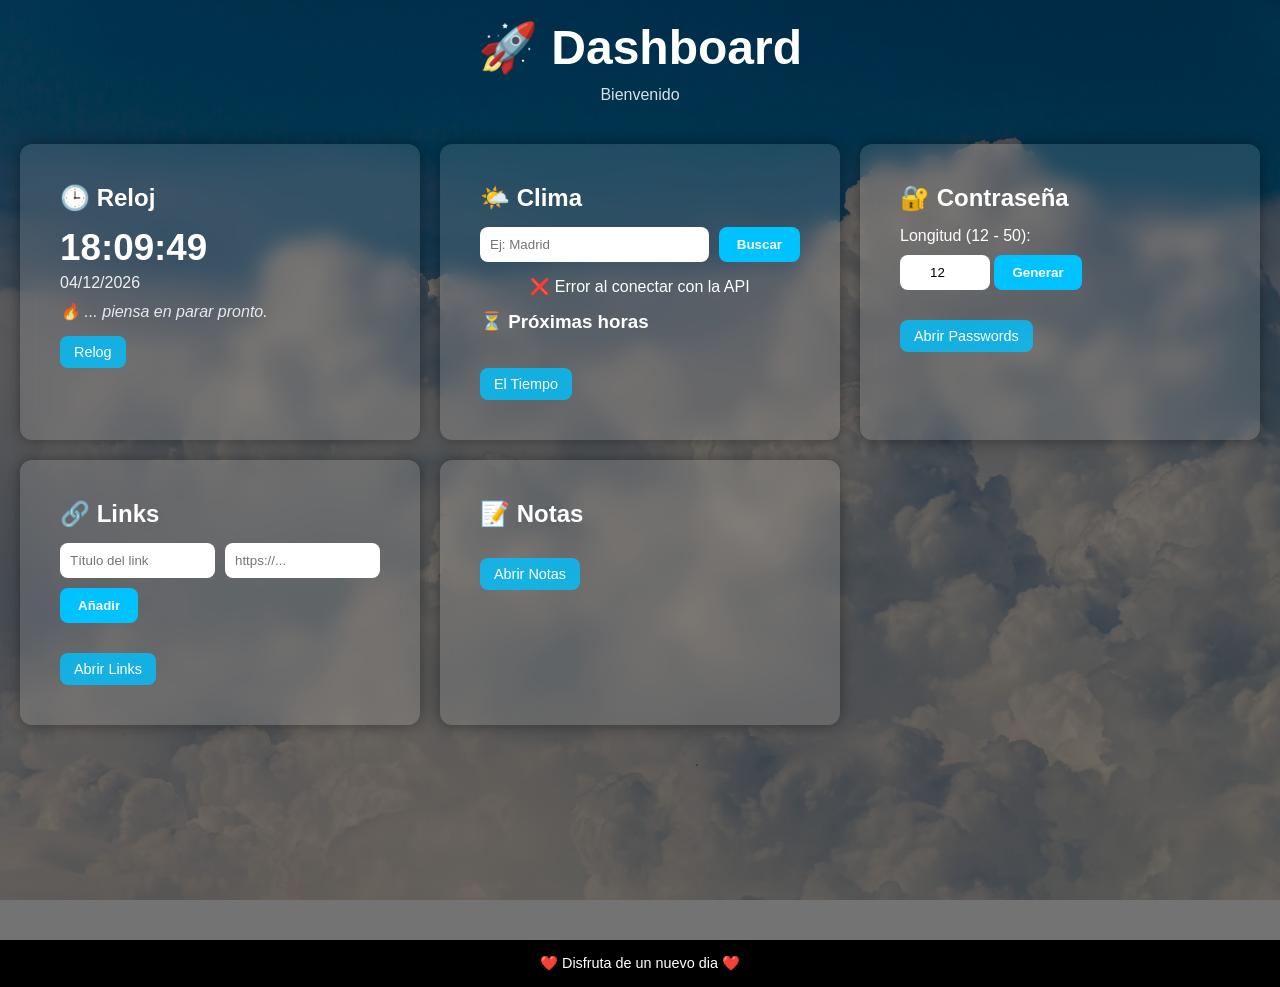
<file: index.html>
<!DOCTYPE html>
<html lang="es">
<head>
  <meta charset="UTF-8">
  <meta name="viewport" content="width=device-width, initial-scale=1.0">
  <title>Dashboard</title>

<link rel="stylesheet" href="css/global.css">
<link rel="stylesheet" href="css/index.css">

</head>

<body>
  <div class="overlay">
    <div class="container">

      <h1 class="title">🚀 Dashboard</h1>
      <p class="subtitle">Bienvenido</p>

      <div class="dashboard-grid">

       <!-- RELOG -->
        <div class="card">
          <h2>🕒 Reloj</h2>
          <p id="time"></p>
          <p id="date"></p>
          <p id="message"></p>
          <a class="open-link" href="pages/clock.html">Relog</a>
        </div>
        <!-- WEATHER -->
        <div class="card weather-card">
          <h2>🌤️ Clima</h2>

          <div class="search">
            <input type="text" id="cityInput" placeholder="Ej: Madrid">
            <button id="searchBtn">Buscar</button>
          </div>

          <div id="weatherInfo"></div>
           <h3 style="margin-top:15px;">⏳ Próximas horas</h3>
           <div id="miniForecast"></div>

          <a class="open-link" href="pages/weather.html">El Tiempo</a>
        </div>

        <!-- PASSWORD -->
        <div class="card">
          <h2>🔐 Contraseña</h2>

          <label for="length">Longitud (12 - 50):</label>
          <input type="number" id="length" min="12" max="50" value="12">
          <button id="generateBtn">Generar</button>
          <p id="result"></p>

          <a class="open-link" href="pages/password.html">Abrir Passwords</a>
        </div>

        <!-- LINKS -->
        <div class="card links-dashboard">
          <h2>🔗 Links</h2>

          <div class="form">
            <input type="text" id="title" placeholder="Título del link">
            <input type="text" id="url" placeholder="https://...">
            <button id="addBtn">Añadir</button>
          </div>

          <div id="linksContainer"></div>

          <a class="open-link" href="pages/links.html">Abrir Links</a>
        </div>

          <!-- NOTES -->
        <div class="card">
  <h2>📝 Notas</h2>

  <div id="miniNotes"></div>

  <a class="open-link" href="pages/notes.html">Abrir Notas</a>
</div>

      </div>
    </div>
  </div>

  <script src="js/background.js"></script>
  <script src="js/footer.js"></script>
  <script src="js/clock.js"></script>
  <script src="js/weather.js"></script>
  <script src="js/password.js"></script>
  <script src="js/links.js"></script>
  <script src="js/notes.js"></script>

</body>
</html>
</file>
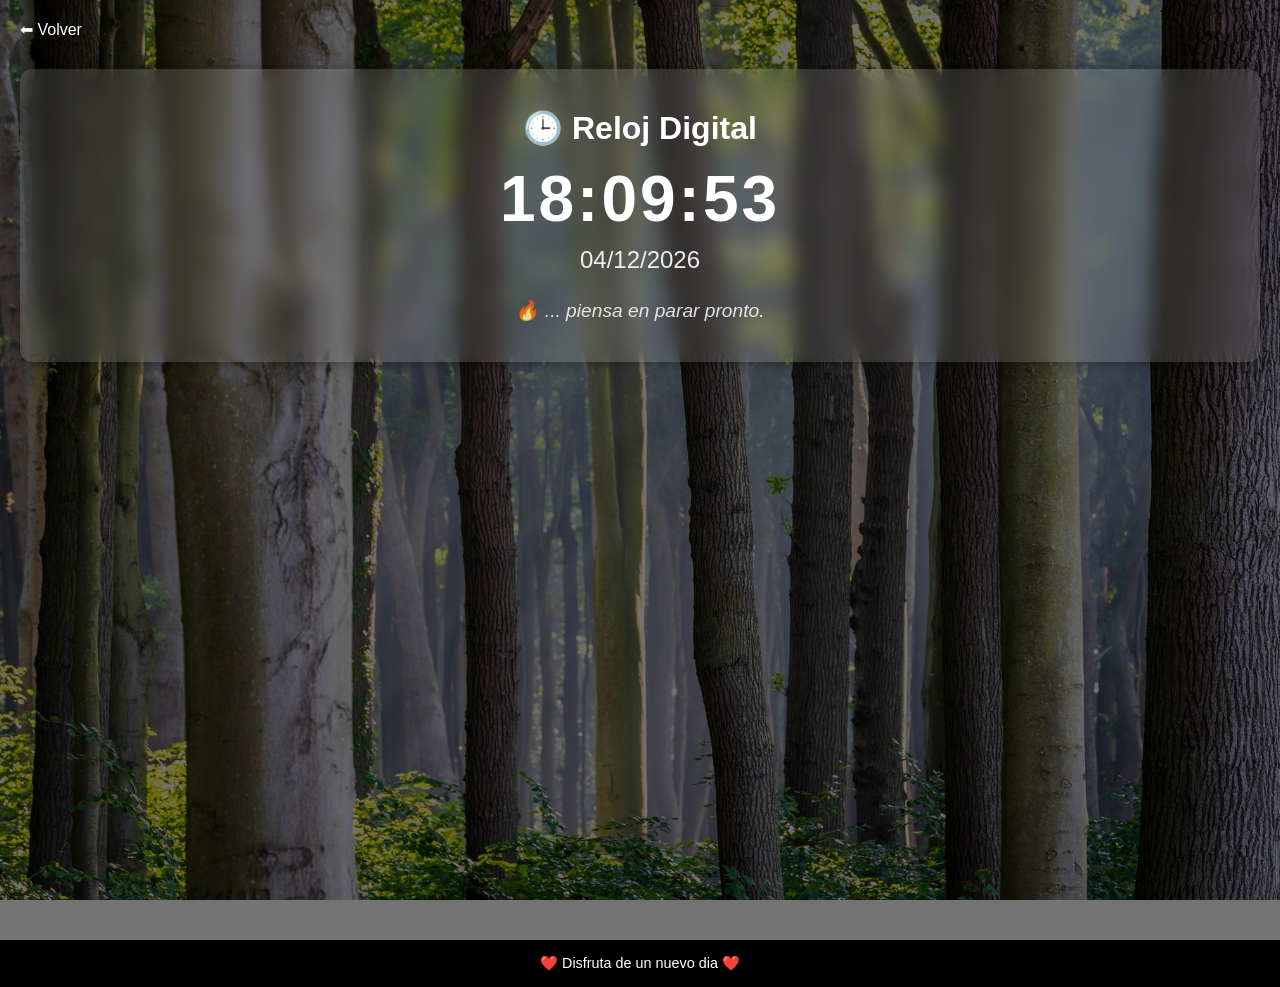
<file: pages/clock.html>
<!DOCTYPE html>
<html lang="es">
<head>
  <meta charset="UTF-8">
  <meta name="viewport" content="width=device-width, initial-scale=1.0">
  <title>Reloj Digital</title>
  <link rel="stylesheet" href="../css/global.css">
  <link rel="stylesheet" href="../css/clock.css">
</head>
<body>

  <div class="overlay">
    <div class="container">

      <a href="../index.html">⬅ Volver</a>

      <div class="card clock-card">
        <h1>🕒 Reloj Digital</h1>

        <p id="time"></p>
        <p id="date"></p>
        <p id="message"></p>
      </div>

    </div>
  </div>

  <script src="../js/background.js"></script>
  <script src="../js/clock.js"></script>
  <script src="../js/footer.js"></script>
</body>
</html>
</file>
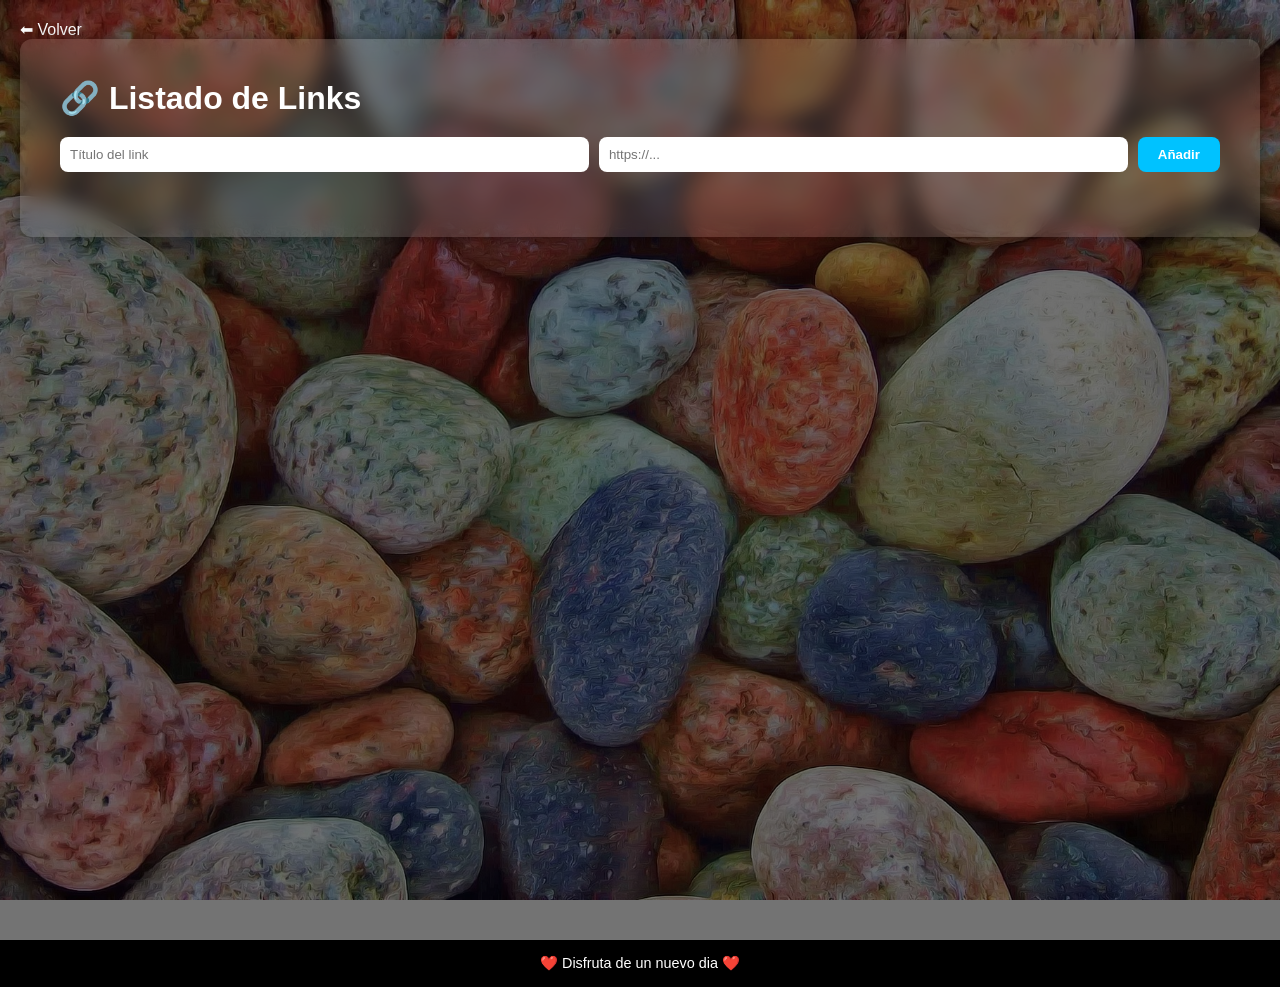
<file: pages/links.html>
<!DOCTYPE html>
<html lang="es">
<head>
  <meta charset="UTF-8">
  <meta name="viewport" content="width=device-width, initial-scale=1.0">
  <title>Mis Links</title>

  <link rel="stylesheet" href="../css/global.css">
  <link rel="stylesheet" href="../css/links.css">
</head>
<body>

  <div class="overlay">
    <div class="container">

      <a href="../index.html">⬅ Volver</a>

      <div class="card">
        <h1>🔗 Listado de Links</h1>

        <div class="form">
          <input type="text" id="title" placeholder="Título del link">
          <input type="text" id="url" placeholder="https://...">
          <button id="addBtn">Añadir</button>
        </div>

        <div id="linksContainer"></div>
      </div>

    </div>
  </div>

  <script src="../js/background.js"></script>
  <script src="../js/links.js"></script>
  <script src="../js/footer.js"></script>

</body>
</html>
</file>
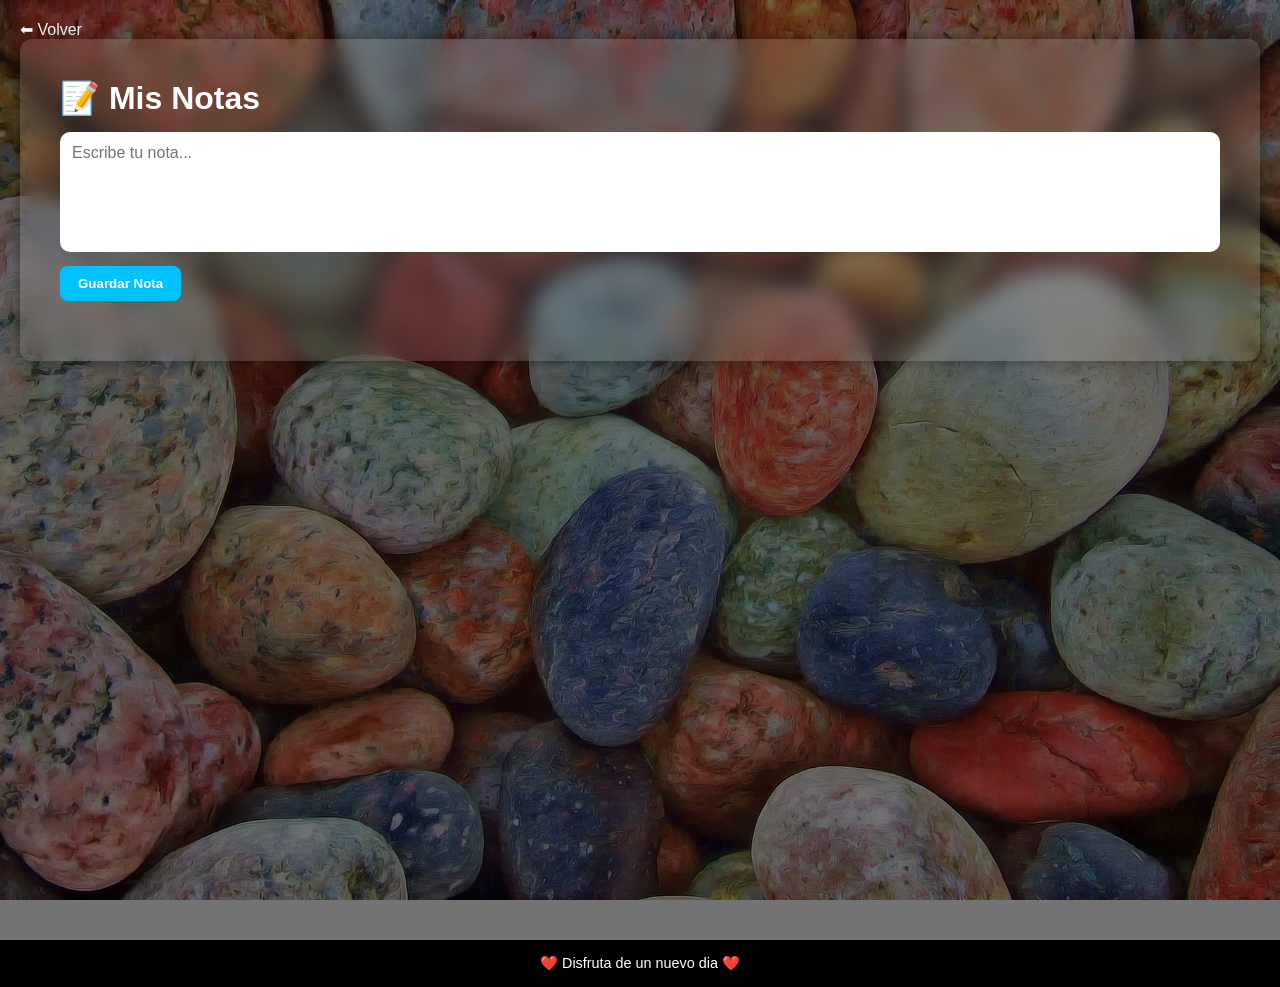
<file: pages/notes.html>
<!DOCTYPE html>
<html lang="es">
<head>
  <meta charset="UTF-8">
  <meta name="viewport" content="width=device-width, initial-scale=1.0">
  <title>Notas</title>

  <link rel="stylesheet" href="../css/global.css">
  <link rel="stylesheet" href="../css/notes.css">
</head>
<body>

  <div class="overlay">
    <div class="container">

      <a href="../index.html">⬅ Volver</a>

      <div class="card">
        <h1>📝 Mis Notas</h1>

        <textarea id="noteInput" placeholder="Escribe tu nota..."></textarea>
        <button id="addNoteBtn">Guardar Nota</button>

        <div id="notesContainer"></div>
      </div>

    </div>
  </div>

  <script src="../js/background.js"></script>
  <script src="../js/footer.js"></script>
  <script src="../js/notes.js"></script>

</body>
</html>
</file>
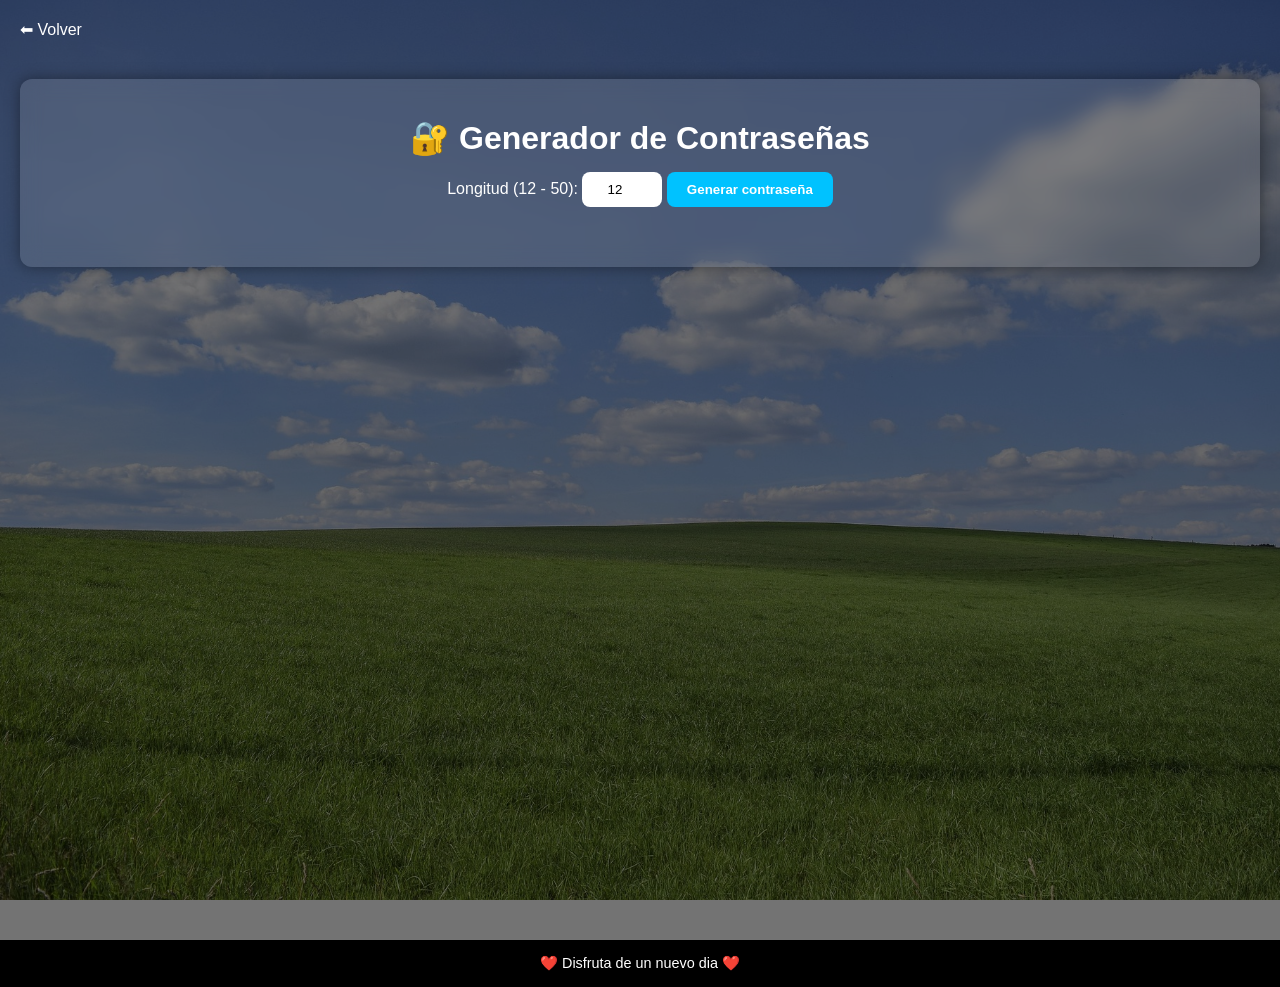
<file: pages/password.html>
<!DOCTYPE html>
<html lang="es">
<head>
  <meta charset="UTF-8">
  <meta name="viewport" content="width=device-width, initial-scale=1.0">
  <title>Generador de Contraseñas</title>

  <link rel="stylesheet" href="../css/global.css">
  <link rel="stylesheet" href="../css/password.css">
</head>
<body>

  <div class="overlay">
    <div class="container">

      <a href="../index.html">⬅ Volver</a>

      <div class="card">
        <h1>🔐 Generador de Contraseñas</h1>

        <label for="length">Longitud (12 - 50):</label>
        <input type="number" id="length" min="12" max="50" value="12">

        <button id="generateBtn">Generar contraseña</button>

        <p id="result"></p>
      </div>

    </div>
  </div>

  <script src="../js/background.js"></script>
  <script src="../js/password.js"></script>
  <script src="../js/footer.js"></script>

</body>
</html>
</file>
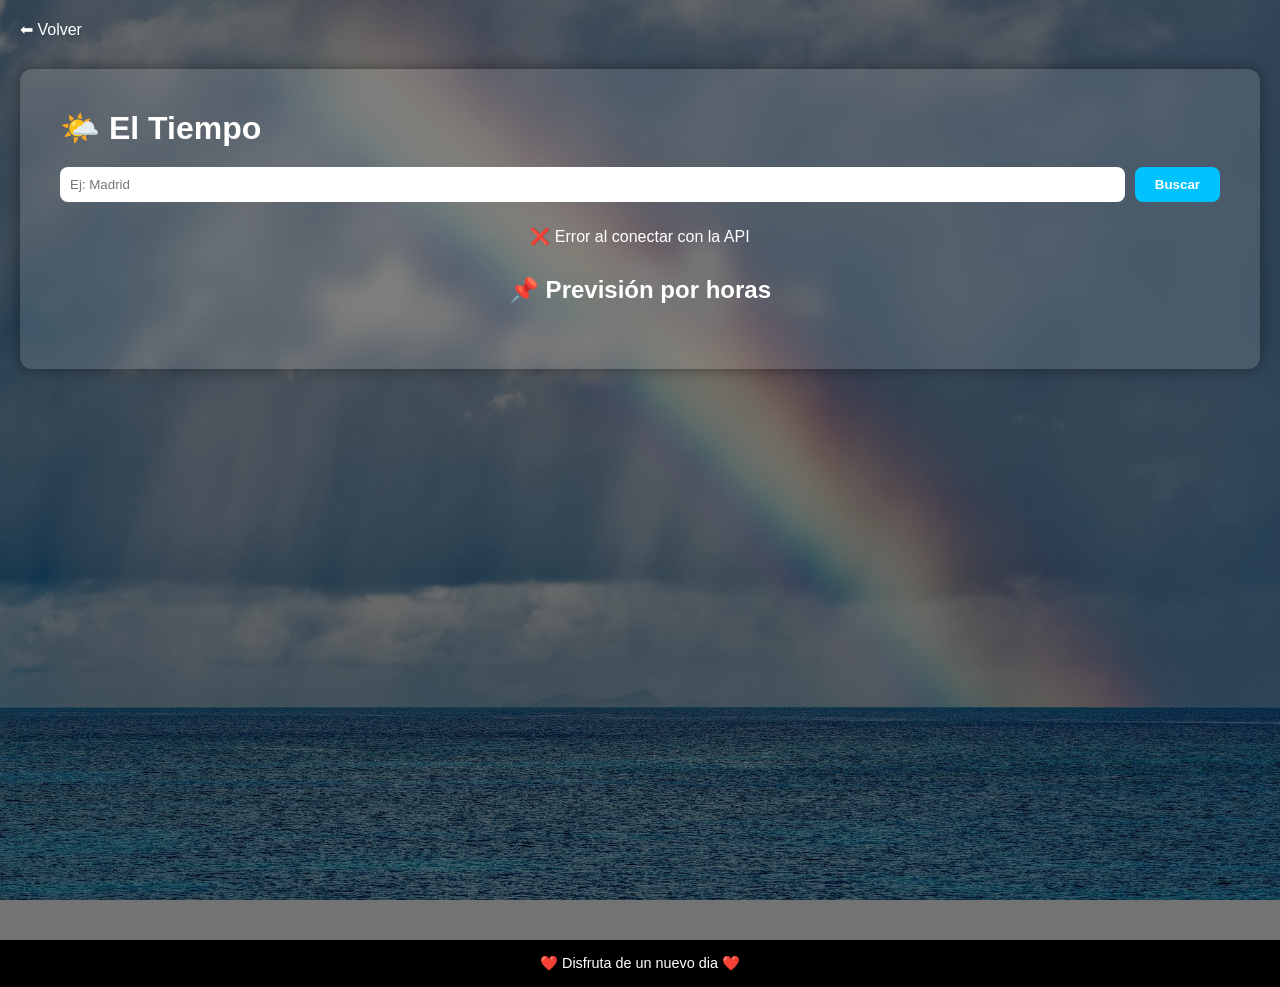
<file: pages/weather.html>
<!DOCTYPE html>
<html lang="es">
<head>
  <meta charset="UTF-8">
  <meta name="viewport" content="width=device-width, initial-scale=1.0">
  <title>Estación Meteorológica</title>

  <link rel="stylesheet" href="../css/global.css">
  <link rel="stylesheet" href="../css/weather.css">
</head>
<body>

  <div class="overlay">
    <div class="container">

      <a href="../index.html">⬅ Volver</a>

      <div class="card weather-card">
        <h1>🌤️ El Tiempo</h1>

        <div class="search">
          <input type="text" id="cityInput" placeholder="Ej: Madrid">
          <button id="searchBtn">Buscar</button>
        </div>

        <div id="weatherInfo"></div>

        <h2 class="forecast-title">📌 Previsión por horas</h2>
        <div id="forecast"></div>
      </div>

    </div>
  </div>

  <script src="../js/background.js"></script>
  <script src="../js/weather.js"></script>
  <script src="../js/footer.js"></script>

</body>
</html>
</file>
<file: css/global.css>
* {
  margin: 0;
  padding: 0;
  box-sizing: border-box;
  font-family: Arial, sans-serif;
}
html, body {
  margin: 0;
  padding: 0;
  width: 100%;
  min-height: 100%;
}

body {

  min-height: 100vh;
  width: 100%;
  background-size: cover;
  background-position: center;
  background-repeat: no-repeat;
  background-attachment: fixed;
  transition: background-image 1s ease-in-out;
  color: white;
}


.overlay {
  min-height: 100vh;
  width: 100%;
  padding: 20px;
  background-color: rgba(0, 0, 0, 0.55);
}


a {
  color: white;
  text-decoration: none;
}

.container {
  min-height: 100vh;
  max-width: 1500px;
  margin: auto;
}

.card {
  background: rgba(255, 255, 255, 0.12);
  padding: 40px;
  border-radius: 12px;
  backdrop-filter: blur(10px);
  box-shadow: 0 0 15px rgba(0, 0, 0, 0.4);
}
.footer {
  
  padding: 015px;
  text-align: center;
  font-size: 0.9rem;
  background: black;
}
</file>
<file: css/index.css>
/* INDEX */
.title {
  text-align: center;
  font-size: 3rem;
  margin-bottom: 10px;
}

.subtitle {
  text-align: center;
  margin-bottom: 40px;
  opacity: 0.85;
}

.dashboard-grid {
  display: grid;
  grid-template-columns: repeat(auto-fit, minmax(320px, 1fr));
  gap: 20px;
}

.card h2 {
  margin-bottom: 15px;
}

.open-link {
  display: inline-block;
  margin-top: 15px;
  padding: 8px 14px;
  background: rgba(0, 194, 255, 0.8);
  border-radius: 8px;
  font-size: 0.9rem;
}

.open-link:hover {
  background: rgba(0, 153, 204, 0.9);
}

/* CLOCK */
#time {
  font-size: 2.3rem;
  font-weight: bold;
}

#date {
  margin-top: 5px;
  opacity: 0.9;
}

#message {
  margin-top: 10px;
  font-style: italic;
  opacity: 0.85;
}

/* PASSWORD*/
#length {
  padding: 10px;
  width: 90px;
  text-align: center;
  border-radius: 8px;
  border: none;
}

#generateBtn {
  margin-top: 10px;
  padding: 10px 18px;
  border: none;
  border-radius: 8px;
  cursor: pointer;
  background: #00c2ff;
  color: white;
  font-weight: bold;
}

#generateBtn:hover {
  background: #0099cc;
}

#result {
  margin-top: 15px;
  word-break: break-all;
}

/* LINKS  */
.form {
  display: flex;
  gap: 10px;
  flex-wrap: wrap;
}

.form input {
  flex: 1;
  min-width: 130px;
  padding: 10px;
  border-radius: 8px;
  border: none;
}

#addBtn {
  padding: 10px 18px;
  border-radius: 8px;
  border: none;
  background: #00c2ff;
  color: white;
  cursor: pointer;
  font-weight: bold;
}

#addBtn:hover {
  background: #0099cc;
}

#linksContainer {
  margin-top: 15px;
  display: flex;
  flex-direction: column;
  gap: 10px;
}

.link-item {
  display: flex;
  justify-content: space-between;
  align-items: center;
  background: rgba(255, 255, 255, 0.15);
  padding: 10px;
  border-radius: 10px;
}

.delete-btn {
  background: crimson;
  border: none;
  color: white;
  padding: 7px 10px;
  border-radius: 8px;
  cursor: pointer;
}

/* WEATHER */
.search {
  display: flex;
  gap: 10px;
  flex-wrap: wrap;
}

.search input {
  flex: 1;
  min-width: 160px;
  padding: 10px;
  border-radius: 8px;
  border: none;
}

.search button {
  padding: 10px 18px;
  border-radius: 8px;
  border: none;
  background: #00c2ff;
  color: white;
  cursor: pointer;
  font-weight: bold;
}

.search button:hover {
  background: #0099cc;
}

#weatherInfo {
  margin-top: 15px;
  text-align: center;
}

#weatherInfo img {
  width: 60px;
}
#miniForecast {
  margin-top: 10px;
  display: flex;
  gap: 10px;
  overflow-x: auto;
  padding-bottom: 10px;
}

.mini-hour {
  min-width: 90px;
  background: rgba(255, 255, 255, 0.15);
  padding: 10px;
  border-radius: 10px;
  text-align: center;
  font-size: 0.85rem;
}

.mini-hour img {
  width: 40px;
}
.delete-btn:hover {
  background: darkred;
}

.card label {
  display: block;
  margin-top: 10px;
}

/* NOTES */
#miniNotes {
 width: 100%;
  margin-top: 10px;
  display: flex;
  flex-direction: column;
  gap: 10px;
  max-height: 200px;
  overflow-y: auto;
}

.mini-note {
  background: rgba(255, 255, 255, 0.15);
  padding: 10px;
  border-radius: 10px;
  font-size: 0.85rem;
}

.mini-note-date {
  font-size: 0.75rem;
  opacity: 0.7;
  margin-bottom: 5px;
}

.mini-note-text {
  white-space: nowrap;
  overflow: hidden;
  text-overflow: ellipsis;
}
</file>
<file: css/clock.css>
.clock-card {
  margin-top: 30px;
  text-align: center;
}

#time {
  font-size: 4rem;
  margin-top: 15px;
  font-weight: bold;
  letter-spacing: 3px;
}

#date {
  font-size: 1.5rem;
  margin-top: 10px;
  opacity: 0.9;
}

#message {
  margin-top: 25px;
  font-size: 1.2rem;
  font-style: italic;
  opacity: 0.85;
}
</file>
<file: css/links.css>
.form {
  display: flex;
  gap: 10px;
  margin-top: 20px;
  flex-wrap: wrap;
}

.form input {
  padding: 10px;
  border-radius: 8px;
  border: none;
  flex: 1;
  min-width: 200px;
}

.form button {
  padding: 10px 20px;
  border-radius: 8px;
  border: none;
  background: #00c2ff;
  color: white;
  cursor: pointer;
  font-weight: bold;
}

.form button:hover {
  background: #0099cc;
}

#linksContainer {
  margin-top: 25px;
  display: flex;
  flex-direction: column;
  gap: 12px;
}

.link-item {
  display: flex;
  justify-content: space-between;
  align-items: center;
  background: rgba(255, 255, 255, 0.15);
  padding: 12px;
  border-radius: 10px;
}

.link-item a {
  font-weight: bold;
  flex: 1;
}

.delete-btn {
  background: crimson;
  border: none;
  color: white;
  padding: 8px 12px;
  border-radius: 8px;
  cursor: pointer;
}

.delete-btn:hover {
  background: darkred;
}
</file>
<file: css/notes.css>
textarea {
  width: 100%;
  min-height: 120px;
  margin-top: 15px;
  padding: 12px;
  border-radius: 10px;
  border: none;
  resize: none;
  font-size: 1rem;
}

#addNoteBtn {
  margin-top: 10px;
  padding: 10px 18px;
  border-radius: 8px;
  border: none;
  background: #00c2ff;
  color: white;
  cursor: pointer;
  font-weight: bold;
}

#addNoteBtn:hover {
  background: #0099cc;
}

#notesContainer {
  margin-top: 20px;
  display: flex;
  flex-direction: column;
  gap: 12px;
}

.note-item {
  background: rgba(255, 255, 255, 0.15);
  padding: 12px;
  border-radius: 10px;
}

.note-date {
  font-size: 0.8rem;
  opacity: 0.7;
  margin-bottom: 5px;
}

.note-text {
  white-space: pre-wrap;
}

.note-delete {
  margin-top: 10px;
  padding: 6px 10px;
  border-radius: 8px;
  border: none;
  background: crimson;
  color: white;
  cursor: pointer;
}

.note-delete:hover {
  background: darkred;
}
</file>
<file: css/password.css>
.card {
  text-align: center;
  margin-top: 40px;
}

input {
  padding: 10px;
  margin-top: 10px;
  width: 80px;
  text-align: center;
  border-radius: 8px;
  border: none;
}

button {
  margin-top: 15px;
  padding: 10px 20px;
  border: none;
  border-radius: 8px;
  cursor: pointer;
  background: #00c2ff;
  color: white;
  font-weight: bold;
}

button:hover {
  background: #0099cc;
}

#result {
  margin-top: 20px;
  font-size: 1.2rem;
  word-break: break-all;
}
</file>
<file: css/weather.css>
.weather-card {
  margin-top: 30px;
}

.search {
  display: flex;
  gap: 10px;
  margin-top: 20px;
  flex-wrap: wrap;
}

.search input {
  flex: 1;
  min-width: 220px;
  padding: 10px;
  border-radius: 8px;
  border: none;
}

.search button {
  padding: 10px 20px;
  border-radius: 8px;
  border: none;
  background: #00c2ff;
  color: white;
  cursor: pointer;
  font-weight: bold;
}

.search button:hover {
  background: #0099cc;
}

#weatherInfo {
  margin-top: 25px;
  text-align: center;
}

#weatherInfo img {
  width: 80px;
}

.temp {
  font-size: 3rem;
  font-weight: bold;
}

.details {
  margin-top: 15px;
  display: flex;
  justify-content: center;
  gap: 20px;
  flex-wrap: wrap;
  opacity: 0.9;
}

.forecast-title {
  margin-top: 30px;
  text-align: center;
}

#forecast {
  margin-top: 15px;
  display: flex;
  gap: 10px;
  overflow-x: auto;
  padding-bottom: 10px;
}

.hour-card {
  min-width: 120px;
  background: rgba(255, 255, 255, 0.15);
  padding: 12px;
  border-radius: 12px;
  text-align: center;
}

.hour-card img {
  width: 50px;
}
</file>
